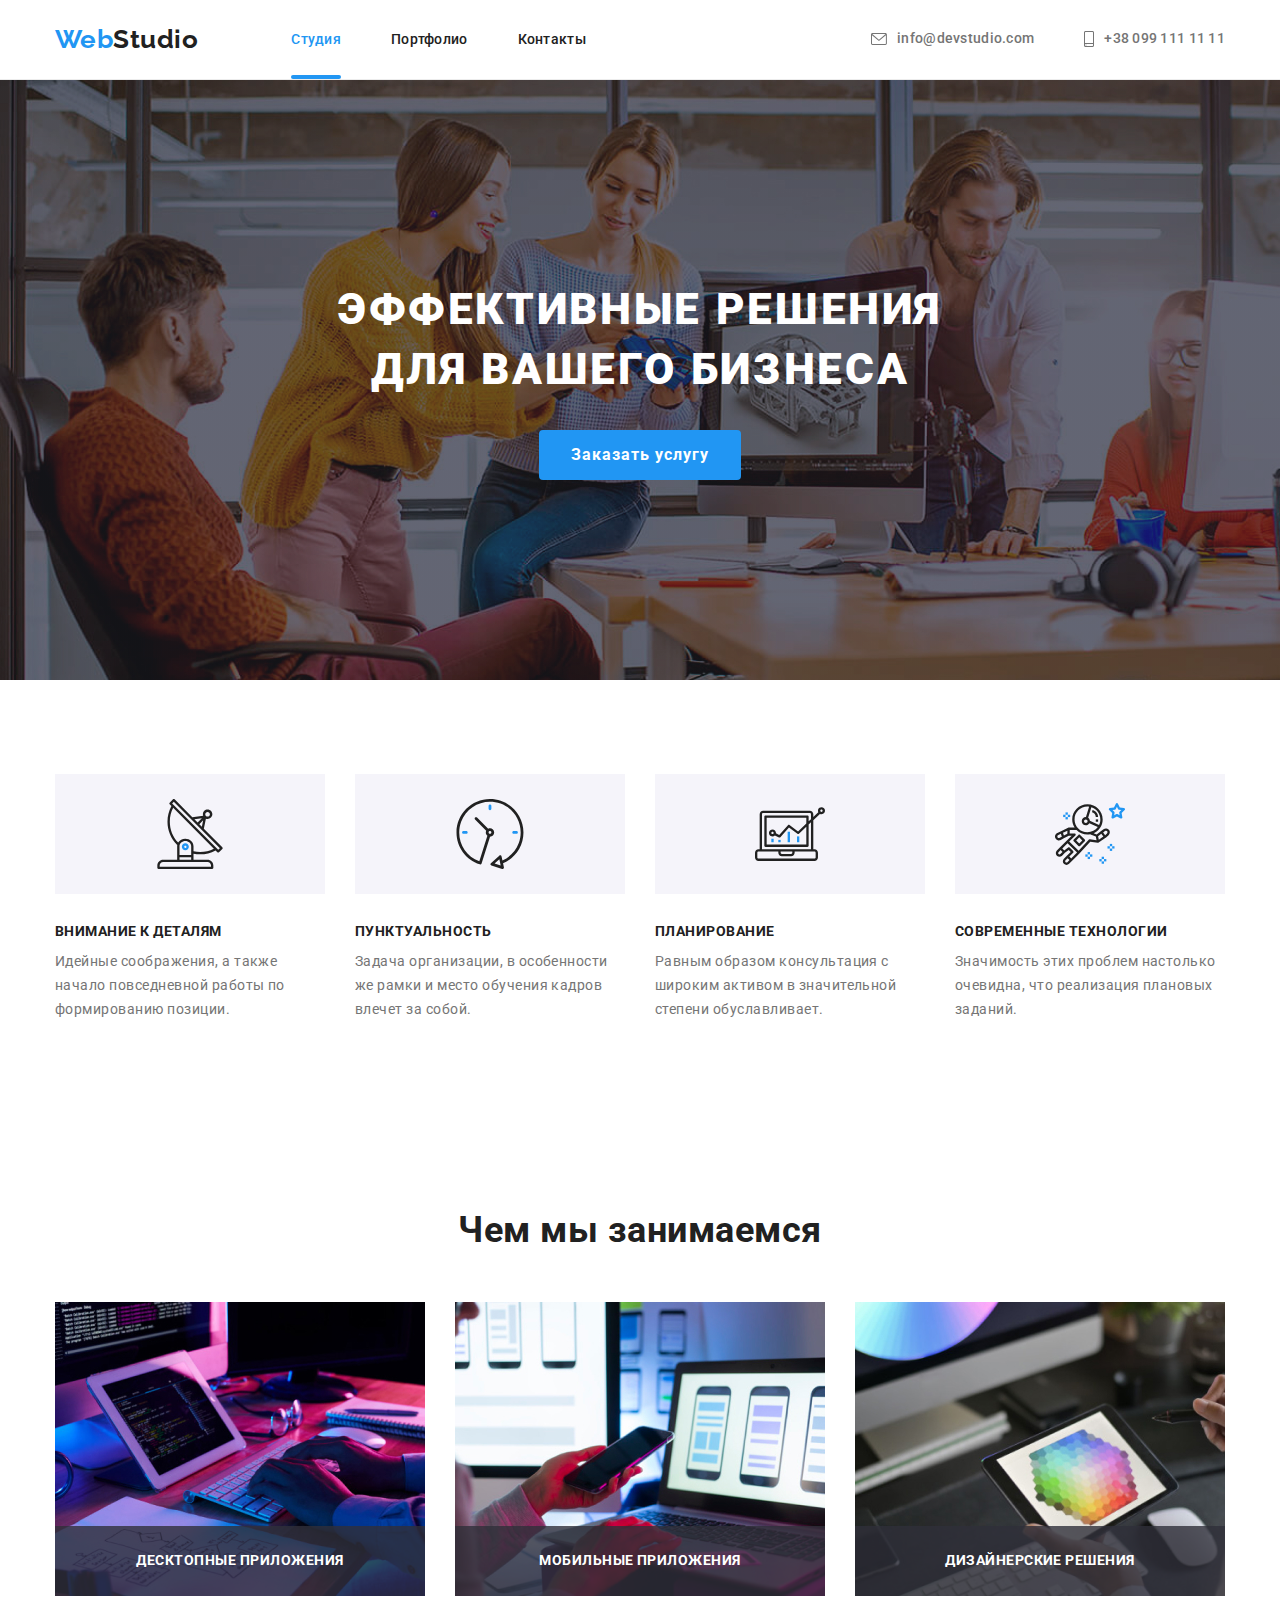
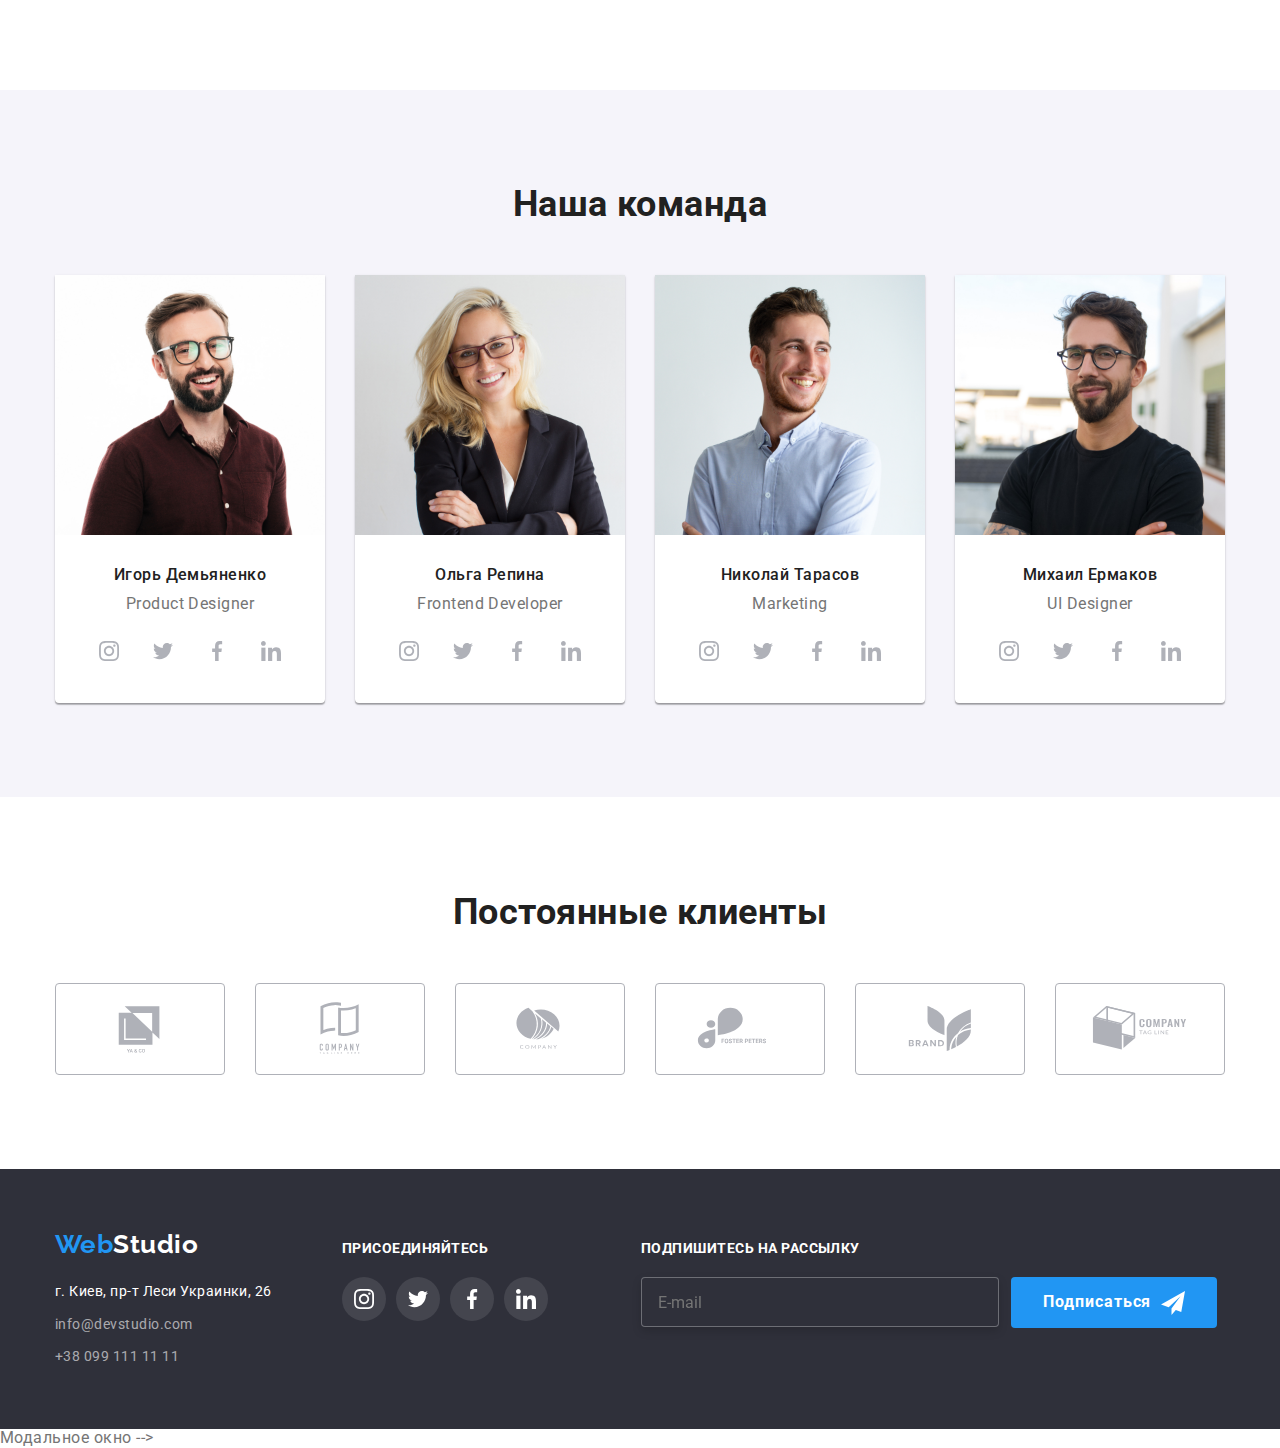
<file: index.html>
<!DOCTYPE html>
<html lang="ru">

<head>
    <meta charset="UTF-8">
    <meta http-equiv="X-UA-Compatible" content="IE=edge">
    <meta name="viewport" content="width=device-width, initial-scale=1.0">
    <title>Главная</title>
    <link rel="preconnect" href="https://fonts.googleapis.com">
    <link rel="preconnect" href="https://fonts.gstatic.com" crossorigin>
    <link
        href="https://fonts.googleapis.com/css2?family=Raleway:wght@700&family=Roboto:wght@400;500;700;900&display=swap"
        rel="stylesheet">
    <link rel="stylesheet"
        href="https://cdnjs.cloudflare.com/ajax/libs/modern-normalize/1.1.0/modern-normalize.min.css">
    <link rel="stylesheet" href="./css/main.min.css">
</head>

<body>

    <!-- Шапка -->
    <header class="page-header">
        <div class="container">
            <nav class="site-nav">
                <a href="./index.html" class="logo link">Web<span class="logo-header">Studio</span></a>



                <ul class="site-nav list">
                    <li class="site-nav-item">
                        <a href="./index.html" class="site-nav-link current link">Студия</a>
                    </li>
                    <li class="site-nav-item">
                        <a href="./portfolio.html" class="site-nav-link link">Портфолио</a>
                    </li>
                    <li class="site-nav-item">
                        <a href="" class="site-nav-link link">Контакты</a>
                    </li>
                </ul>
            </nav>

            <ul class="contacts list">
                <li class="contacts-mail">
                    <a href="mailto:info@devstudio.com" class="contacts-link link">
                        <svg class="icon-mail">
                            <use href="./images/sprite.svg#icon-mail"></use>
                        </svg>info@devstudio.com</a>
                </li>
                <li>
                    <a href="tel:+380961111111" class="contacts-link link">
                        <svg class="icon-smartphone">
                            <use href="./images/sprite.svg#icon-smartphone"></use>
                        </svg>+38 099 111 11 11</a>
                </li>
            </ul>
        </div>

    </header>

    <!-- Основа -->
    <main>


        <!-- Герой -->
        <section class="hero">
            <h1 class="hero-title">Эффективные решения <br> для вашего бизнеса</h1>
            <button type="button" class="button" data-modal-open>Заказать услугу</button>
        </section>

        <!-- Преимущества -->
        <section class="features section">
            <h2 class="visually-hidden">Преимущества</h2>
            <div class="container">
                <ul class="features-list list">
                    <li class="features-item">
                        <div class="features-thumbs">
                            <svg class="features-icons">
                                <use href="./images/sprite.svg#icon-antenna"></use>
                            </svg>
                        </div>
                        <h3 class="features-title">Внимание к деталям</h3>
                        <p class="features-text">Идейные соображения, а также начало повседневной работы по формированию
                            позиции.
                        </p>
                    </li>
                    <li class="features-item">
                        <div class="features-thumbs">
                            <svg class="features-icons">
                                <use href="./images/sprite.svg#icon-clock"></use>
                            </svg>
                        </div>
                        <h3 class="features-title">Пунктуальность</h3>
                        <p class="features-text">Задача организации, в особенности же рамки и место обучения кадров
                            влечет за собой.
                        </p>
                    </li>
                    <li class="features-item">
                        <div class="features-thumbs">
                            <svg class="features-icons">
                                <use href="./images/sprite.svg#icon-diagram"></use>
                            </svg>
                        </div>
                        <h3 class="features-title">Планирование</h3>
                        <p class="features-text">Равным образом консультация с широким активом в значительной степени
                            обуславливает.
                        </p>
                    </li>
                    <li class="features-item">
                        <div class="features-thumbs">
                            <svg class="features-icons">
                                <use href="./images/sprite.svg#icon-astronaut"></use>
                            </svg>
                        </div>
                        <h3 class="features-title">Современные технологии</h3>
                        <p class="features-text">Значимость этих проблем настолько очевидна, что реализация плановых
                            заданий.
                        </p>
                    </li>
                </ul>
            </div>
        </section>

        <!-- Чем мы занимаемся -->
        <section class="working section">
            <div class="container">
                <h2 class="working-title">Чем мы занимаемся</h2>
                <ul class="working-list list">
                    <li class="working-item">
                        <img src="./images/img.jpg" alt="Создание веб-сайта" width="370">
                        <p class="working-text">Десктопные приложения</p>
                    </li>
                    <li class="working-item">
                        <img src="./images/img(1).jpg" alt="Веб-дизайн" width="370">
                        <p class="working-text">Мобильные приложения</p>
                    </li>
                    <li class="working-item">
                        <img src="./images/img(2).jpg" alt="Подбор цвета" width="370">
                        <p class="working-text">Дизайнерские решения</p>
                    </li>
                </ul>
            </div>
        </section>

        <!-- Наша команда -->
        <section class="team section">
            <div class="container">
                <h2 class="team-title">Наша команда</h2>

                <ul class="team-list list">
                    <li class="team-item">
                        <img class="team-img" src="./images/img(3).jpg" alt="Фото Игоря Демьяненко" width="270">
                        <div class="team-content">
                            <h3 class="name">Игорь Демьяненко</h3>
                            <p lang="en" class="position">Product Designer</p>
                            <ul class="social-list">
                                <li class="social-list-item list">
                                    <a href="" class="social-list-link link">
                                        <svg class="social-list-icon">
                                            <use href="./images/sprite.svg#icon-instagram">
                                            </use>
                                        </svg>
                                    </a>
                                </li>
                                <li class="social-list-item list">
                                    <a href="" class="social-list-link link">
                                        <svg class="social-list-icon">
                                            <use href="./images/sprite.svg#icon-twitter">
                                            </use>
                                        </svg>
                                    </a>
                                </li>
                                <li class="social-list-item list">
                                    <a href="" class="social-list-link link">
                                        <svg class="social-list-icon">
                                            <use href="./images/sprite.svg#icon-facebook">
                                            </use>
                                        </svg>
                                    </a>
                                </li>
                                <li class="social-list-item list">
                                    <a href="" class="social-list-link link">
                                        <svg class="social-list-icon">
                                            <use href="./images/sprite.svg#icon-linkedin">
                                            </use>
                                        </svg>
                                    </a>
                                </li>
                            </ul>
                        </div>
                    </li>
                    <li class="team-item">
                        <img class="team-img" src="./images/img(4).jpg" alt="Фото Ольги Репиной" width="270">
                        <div class="team-content">
                            <h3 class="name">Ольга Репина</h3>
                            <p lang="en" class="position">Frontend Developer</p>
                            <ul class="social-list">
                                <li class="social-list-item list">
                                    <a href="" class="social-list-link link">
                                        <svg class="social-list-icon">
                                            <use href="./images/sprite.svg#icon-instagram">
                                            </use>
                                        </svg>
                                    </a>
                                </li>
                                <li class="social-list-item list">
                                    <a href="" class="social-list-link link">
                                        <svg class="social-list-icon">
                                            <use href="./images/sprite.svg#icon-twitter">
                                            </use>
                                        </svg>
                                    </a>
                                </li>
                                <li class="social-list-item list">
                                    <a href="" class="social-list-link link">
                                        <svg class="social-list-icon">
                                            <use href="./images/sprite.svg#icon-facebook">
                                            </use>
                                        </svg>
                                    </a>
                                </li>
                                <li class="social-list-item list">
                                    <a href="" class="social-list-link link">
                                        <svg class="social-list-icon">
                                            <use href="./images/sprite.svg#icon-linkedin">
                                            </use>
                                        </svg>
                                    </a>
                                </li>
                            </ul>
                        </div>
                    </li>
                    <li class="team-item">
                        <img class="team-img" src="./images/img(5).jpg" alt="Фото Николая Тарасова" width="270">
                        <div class="team-content">
                            <h3 class="name">Николай Тарасов</h3>
                            <p lang="en" class="position">Marketing</p>
                            <ul class="social-list">
                                <li class="social-list-item list">
                                    <a href="" class="social-list-link link">
                                        <svg class="social-list-icon">
                                            <use href="./images/sprite.svg#icon-instagram">
                                            </use>
                                        </svg>
                                    </a>
                                </li>
                                <li class="social-list-item list">
                                    <a href="" class="social-list-link link">
                                        <svg class="social-list-icon">
                                            <use href="./images/sprite.svg#icon-twitter">
                                            </use>
                                        </svg>
                                    </a>
                                </li>
                                <li class="social-list-item list">
                                    <a href="" class="social-list-link link">
                                        <svg class="social-list-icon">
                                            <use href="./images/sprite.svg#icon-facebook">
                                            </use>
                                        </svg>
                                    </a>
                                </li>
                                <li class="social-list-item list">
                                    <a href="" class="social-list-link link">
                                        <svg class="social-list-icon">
                                            <use href="./images/sprite.svg#icon-linkedin">
                                            </use>
                                        </svg>
                                    </a>
                                </li>
                            </ul>
                        </div>
                    </li>
                    <li class="team-item">
                        <img class="team-img" src="./images/img(6).jpg" alt="Фото Михаила Ермакова" width="270">
                        <div class="team-content">
                            <h3 class="name">Михаил Ермаков</h3>
                            <p lang="en" class="position">UI Designer</p>
                            <ul class="social-list">
                                <li class="social-list-item list">
                                    <a href="" class="social-list-link link">
                                        <svg class="social-list-icon">
                                            <use href="./images/sprite.svg#icon-instagram">
                                            </use>
                                        </svg>
                                    </a>
                                </li>
                                <li class="social-list-item list">
                                    <a href="" class="social-list-link link">
                                        <svg class="social-list-icon">
                                            <use href="./images/sprite.svg#icon-twitter">
                                            </use>
                                        </svg>
                                    </a>
                                </li>
                                <li class="social-list-item list">
                                    <a href="" class="social-list-link link">
                                        <svg class="social-list-icon">
                                            <use href="./images/sprite.svg#icon-facebook">
                                            </use>
                                        </svg>
                                    </a>
                                </li>
                                <li class="social-list-item list">
                                    <a href="" class="social-list-link link">
                                        <svg class="social-list-icon">
                                            <use href="./images/sprite.svg#icon-linkedin">
                                            </use>
                                        </svg>
                                    </a>
                                </li>
                            </ul>
                        </div>
                    </li>
                </ul>
            </div>
        </section>

        <!-- Постоянные клиенты -->
        <section class="clients section">

            <div class="container">
                <h2 class="clients-title">Постоянные клиенты</h2>
                <ul class="clients-list">
                    <li class="clients-item list">
                        <a href="" class="clients-link link">
                            <svg class="clients-icon">
                                <use href="./images/sprite.svg#icon-client1"></use>
                            </svg>
                        </a>
                    </li>
                    <li class="clients-item list">
                        <a href="" class="clients-link link">
                            <svg class="clients-icon">
                                <use href="./images/sprite.svg#icon-client2"></use>
                            </svg>
                        </a>
                    </li>
                    <li class="clients-item list">
                        <a href="" class="clients-link link">
                            <svg class="clients-icon">
                                <use href="./images/sprite.svg#icon-client3"></use>
                            </svg>
                        </a>
                    </li>
                    <li class="clients-item list">
                        <a href="" class="clients-link link">
                            <svg class="clients-icon">
                                <use href="./images/sprite.svg#icon-client4"></use>
                            </svg>
                        </a>
                    </li>
                    <li class="clients-item list">
                        <a href="" class="clients-link link">
                            <svg class="clients-icon">
                                <use href="./images/sprite.svg#icon-client5"></use>
                            </svg>
                        </a>
                    </li>
                    <li class="clients-item list">
                        <a href="" class="clients-link link">
                            <svg class="clients-icon">
                                <use href="./images/sprite.svg#icon-client6"></use>
                            </svg>
                        </a>
                    </li>
                </ul>
            </div>
        </section>
    </main>

    <!-- Подвал -->
    <footer class="footer">
        <div class="container">
            <div class="footer-adress">
                <a href="./index.html" class="logo link">Web<span class="logo-footer">Studio</span></a>
                <address class="adress">
                    <a href="https://goo.gl/maps/rBgWzPcThYHn8nhPA" target="_blank" rel="noopener noreferrer"
                        class="adress-map link">г. Киев, пр-т Леси Украинки, 26</a> <br>
                    <a href="mailto:info@devstudio.com" class="adress-mail link">info@devstudio.com</a> <br>
                    <a href="tel:+380961111111" class="adress-tel link">+38 099 111 11 11</a>
                </address>
            </div>
            <div class="join">
                <b class="join-title">Присоединяйтесь</b>
                <ul class="join-list">
                    <li class="join-list-item list">
                        <a href="" class="join-list-link link">
                            <svg class="join-list-icon">
                                <use href="./images/sprite.svg#icon-instagram">
                                </use>
                            </svg>
                        </a>
                    </li>
                    <li class="join-list-item list">
                        <a href="" class="join-list-link link">
                            <svg class="join-list-icon">
                                <use href="./images/sprite.svg#icon-twitter">
                                </use>
                            </svg>
                        </a>
                    </li>
                    <li class="join-list-item list">
                        <a href="" class="join-list-link link">
                            <svg class="join-list-icon">
                                <use href="./images/sprite.svg#icon-facebook">
                                </use>
                            </svg>
                        </a>
                    </li>
                    <li class="join-list-item list">
                        <a href="" class="join-list-link link">
                            <svg class="join-list-icon">
                                <use href="./images/sprite.svg#icon-linkedin">
                                </use>
                            </svg>
                        </a>
                    </li>
                </ul>

            </div>
            <div class="subscribe">
                <b class="subscribe-title">Подпишитесь на рассылку</b>

                <form class="subscribe-form">
                    <input type="email" name="email" class="subscribe-input" placeholder="E-mail">
                    <button type="submit" class="subscribe-btn button">Подписаться
                        <svg class="subscribe-btn-icon">
                            <use href="/images/sprite.svg#icon-send"></use>
                        </svg>
                    </button>
                </form>
            </div>

        </div>
    </footer>

    Модальное окно
    <div class="backdrop is-hidden" data-modal>
        <div class="modal">
            <button type="button" class="modal-btn-close" data-modal-close>
                <svg class="modal-btn-close-icon">
                    <use href="./images/sprite.svg#icon-close"></use>
                </svg>
            </button>
            <form class="form">
                <b class="form-title">Оставьте свои данные, мы вам перезвоним</b>

                <label class="form-label">
                    Имя
                    <span class="form-input-thumb">
                        <input type="text" name="user-name" class="form-input">
                        <svg class="form-input-icon">
                            <use href="/images/sprite.svg#icon-person-form"></use>
                        </svg>
                    </span>
                </label>


                <label class="form-label">
                    Телефон
                    <span class="form-input-thumb">
                        <input type="tel" name="phone" class="form-input">
                        <svg class="form-input-icon">
                            <use href="/images/sprite.svg#icon-phone-form"></use>
                        </svg>
                    </span>
                </label>


                <label class="form-label">
                    Почта
                    <span class="form-input-thumb">
                        <input type="email" name="email" class="form-input">
                        <svg class="form-input-icon">
                            <use href="/images/sprite.svg#icon-email-form"></use>
                        </svg>
                    </span>
                </label>


                <label class="form-label">
                    Комментарий
                    <textarea name="massage" placeholder="Введите текст" class="form-massage"></textarea>
                </label>


                <input type="checkbox" name="policy-agree" class="form-checkbox-policy" id="checkbox">
                <label for="checkbox" class="form-label-checkbox">Соглашаюсь с рассылкой и принимаю <a href=""
                        class="form-policy-link">Условия договора</a></label>


                <button type="submit" class="submit-btn button">Отправить</button>
            </form>
        </div>
    </div> -->

    <script src="./js/modal.js"></script>
</body>

</html>
</file>
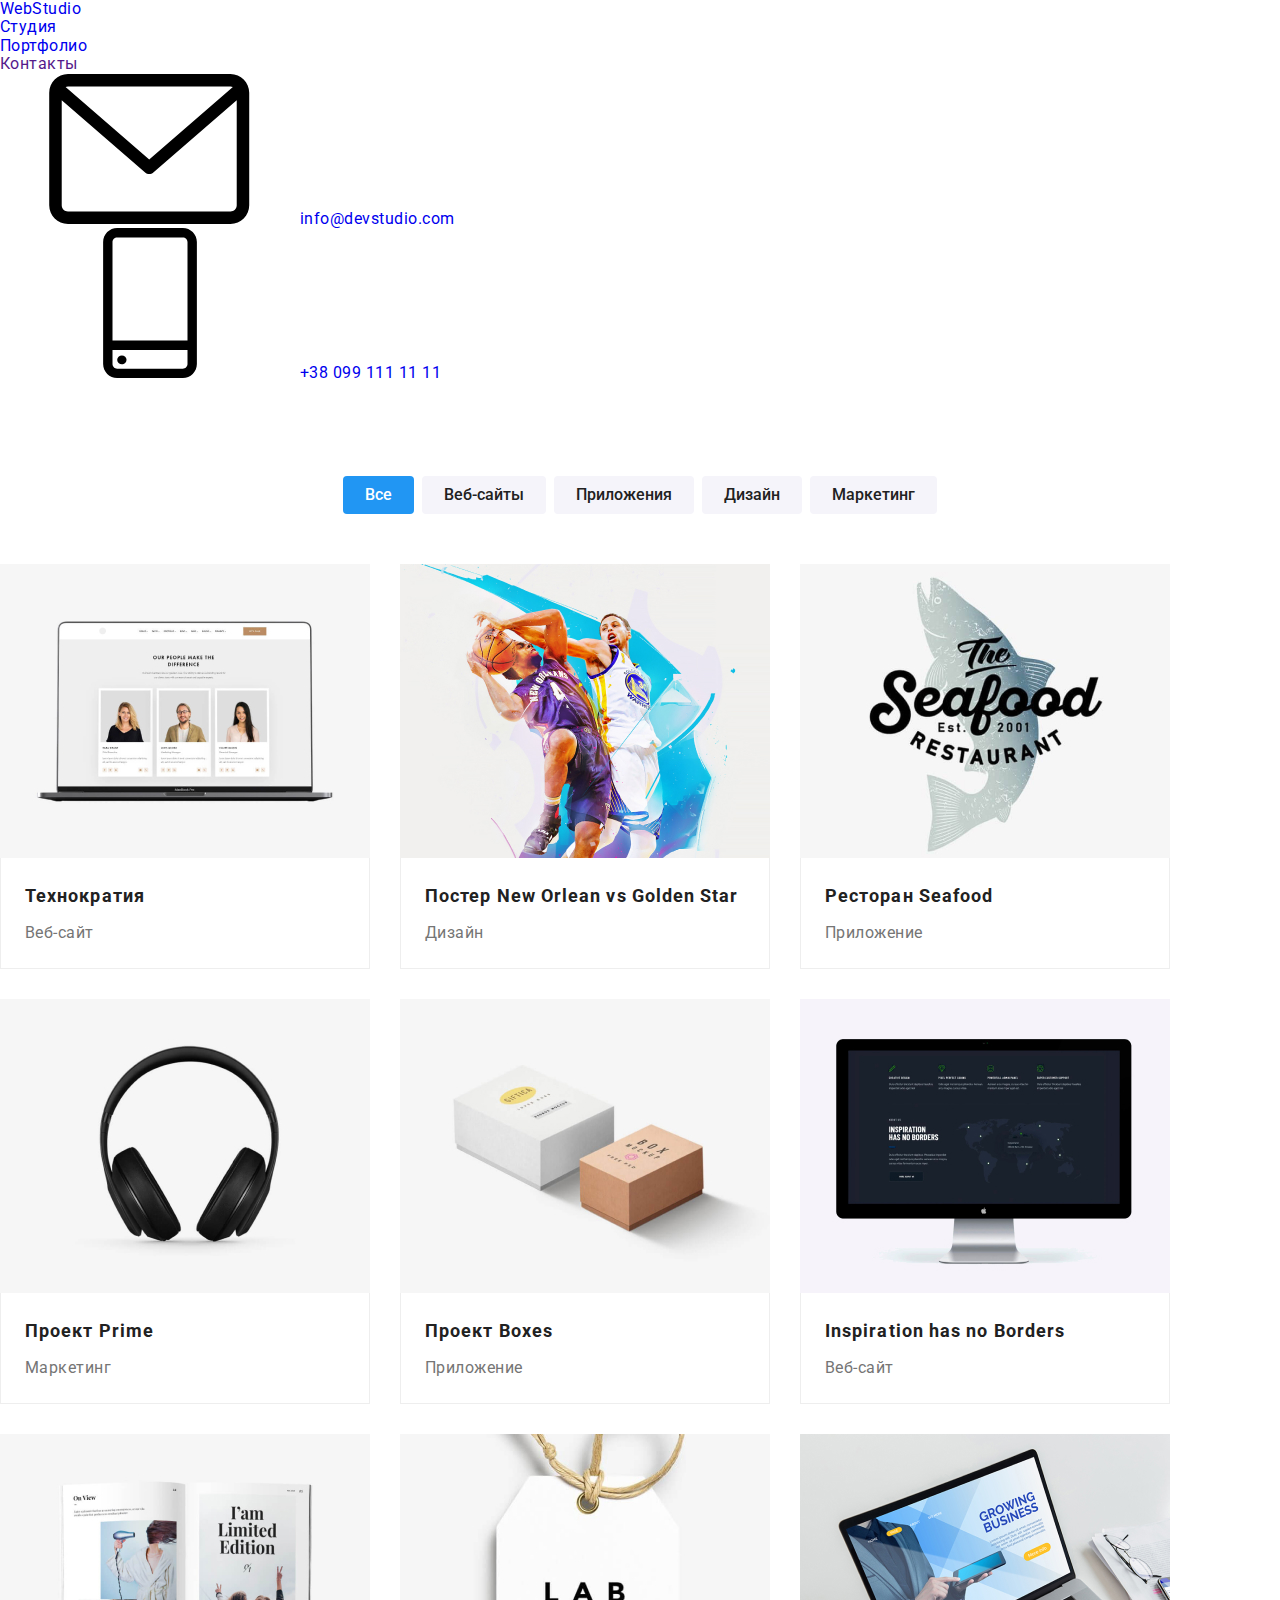
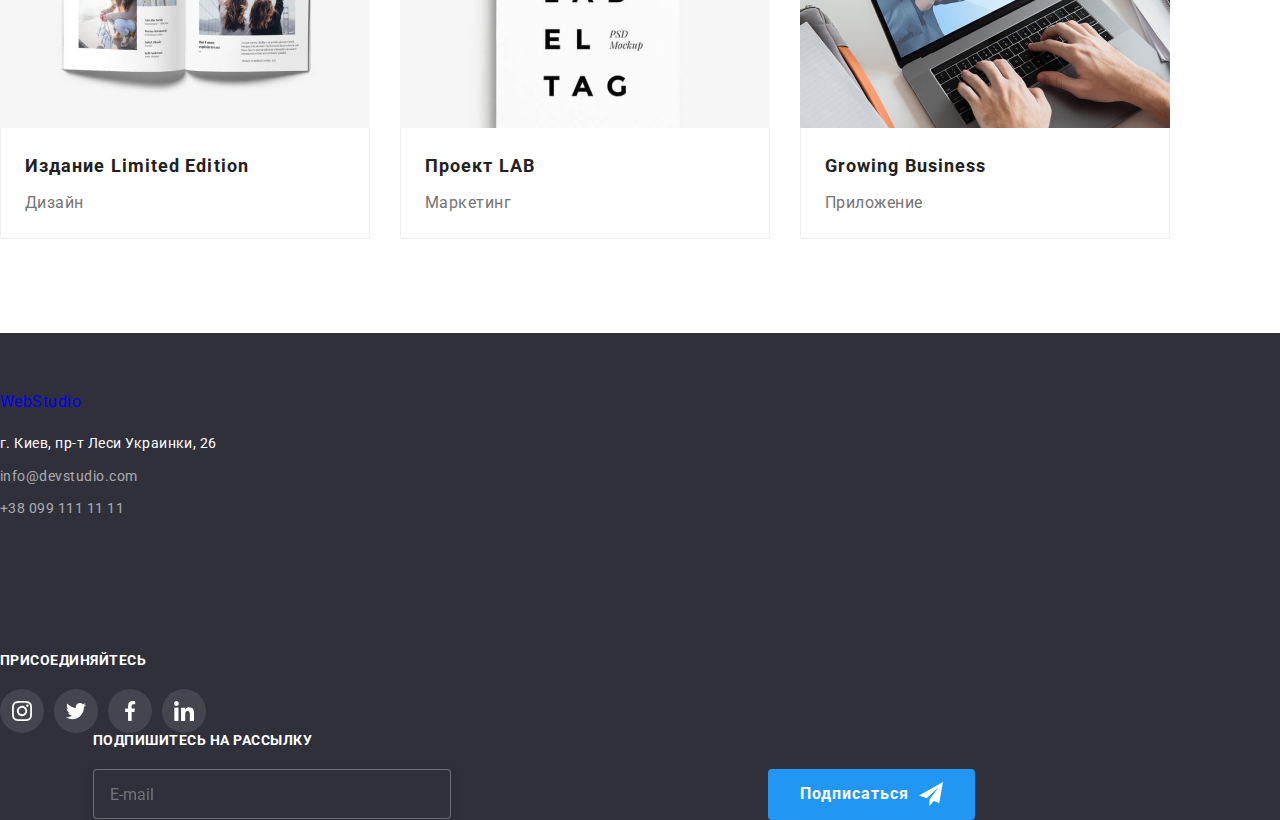
<file: portfolio.html>
<!DOCTYPE html>
<html lang="ru">

<head>
    <meta charset="UTF-8">
    <meta http-equiv="X-UA-Compatible" content="IE=edge">
    <meta name="viewport" content="width=device-width, initial-scale=1.0">
    <title>Портфолио</title>
    <link rel="preconnect" href="https://fonts.googleapis.com">
    <link rel="preconnect" href="https://fonts.gstatic.com" crossorigin>
    <link href="https://fonts.googleapis.com/css2?family=Raleway:wght@700&family=Roboto:wght@400;500;700;900&display=swap"
        rel="stylesheet">
    <link rel="stylesheet" href="https://cdnjs.cloudflare.com/ajax/libs/modern-normalize/1.1.0/modern-normalize.min.css">
    <link rel="stylesheet" href="./css/portfolio.min.css">

</head>

<body>
                        <!-- Шапка -->
    <header class="page-header">
        <div class="container">
            <nav class="site-nav">
                <a href="./index.html" class="logo link">Web<span class="logo-header">Studio</span></a>
    
    
                <ul class="site-nav list">
                    <li class="site-nav-item">
                        <a href="./index.html" class="site-nav-link link">Студия</a>
                    </li>
                    <li class="site-nav-item">
                        <a href="./portfolio.html" class="site-nav-link current link">Портфолио</a>
                    </li>
                    <li class="site-nav-item">
                        <a href="" class="site-nav-link link">Контакты</a>
                    </li>
                </ul>
            </nav>
    
            <ul class="contacts list">
                <li class="contacts-mail">
                    <a href="mailto:info@devstudio.com" class="contacts-link link">
                        <svg class="icon-mail">
                            <use href="./images/sprite.svg#icon-mail"></use>
                        </svg>info@devstudio.com</a>
                </li>
                <li>
                    <a href="tel:+380961111111" class="contacts-link link">
                        <svg class="icon-smartphone">
                            <use href="./images/sprite.svg#icon-smartphone"></use>
                        </svg>+38 099 111 11 11</a>
                </li>
            </ul>
        </div>
    
    </header>

                        <!-- Основа -->
    <main>

                        <!-- Фильтр -->      
        
        <section class="project">
            <div class="container">
                <div class="project-filter">
                    <ul class="project-list list">
                        <li class="project-item"><button type="button" class="button-filter current">Все</button></li>
                        <li class="project-item"><button type="button" class="button-filter">Веб-сайты</button></li>
                        <li class="project-item"><button type="button" class="button-filter">Приложения</button></li>
                        <li class="project-item"><button type="button" class="button-filter">Дизайн</button></li>
                        <li class="project-item"><button type="button" class="button-filter">Маркетинг</button></li>
                    </ul>
                    </div>

       
                <!-- <h1>Наши проекты</h1> -->

                <div class="our-project">
                    <ul class="projects-examples list">
                        <li class="project-examples-item">
                            <a href="" class="project-link link">
                                <div class="project-thumb">
                                    <img class="" src="./images/projects/project1.jpg" alt="Страничка с веб-сайта Технократия" width="370" height="270">
                                    <p class="overlay">Ресурс предлагает комплексные предложения с разным уровнем функционала и сервисов. Все это позволит посетителю получить
                                    исчерпывающие сведения о компании или частном лице.</p>
                                </div>
                                <div class="project-content">
                                    <h2 class="project-title">Технократия</h2>
                                    <p class="project-heading">Веб-сайт</p>
                                </div>
                            </a>
                        </li>
                        <li class="project-examples-item"> 
                            <a href="" class="project-link link">
                                <div class="project-thumb">
                                    <img src="./images/projects/project2.jpg" alt="Постер с баскетболистами" width="370" height="270">
                                    <p class="overlay">Ресурс предлагает комплексные предложения с разным уровнем функционала и сервисов. Все это позволит посетителю получить
                                    исчерпывающие сведения о компании или частном лице.</p>
                                </div>    
                                <div class="project-content">
                                    <h2 class="project-title">Постер <span lang="en">New Orlean vs Golden Star</span></h2>
                                    <p class="project-heading">Дизайн</p>
                                </div>
                            </a>
                        </li>
                        <li class="project-examples-item"> 
                            <a href="" class="project-link link">
                                <div class="project-thumb">
                                    <img src="./images/projects/project3.jpg" alt="Логотип ресторана" width="370" height="270">
                                    <p class="overlay">Ресурс предлагает комплексные предложения с разным уровнем функционала и сервисов. Все это позволит посетителю получить
                                    исчерпывающие сведения о компании или частном лице.</p>
                                </div>
                                    <div class="project-content">
                                    <h2 class="project-title">Ресторан <span lang="en">Seafood</span></h2>
                                    <p class="project-heading">Приложение</p>
                                </div>
                            </a>
                        </li>
                        <li class="project-examples-item"> 
                            <a href="" class="project-link link">
                                <div class="project-thumb">
                                    <img src="./images/projects/project4.jpg" alt="Наушники" width="370" height="270">
                                    <p class="overlay">Ресурс предлагает комплексные предложения с разным уровнем функционала и сервисов. Все это позволит посетителю получить
                                    исчерпывающие сведения о компании или частном лице.</p>
                                </div>
                                    <div class="project-content">
                                    <h2 class="project-title">Проект <span lang="en">Prime</span></h2>
                                    <p class="project-heading">Маркетинг</p>
                                </div>
                            </a>
                        </li>
                        <li class="project-examples-item"> 
                            <a href="" class="project-link link">
                                <div class="project-thumb">
                                    <img src="./images/projects/project5.jpg" alt="Две коробки" width="370" height="270">
                                    <p class="overlay">Ресурс предлагает комплексные предложения с разным уровнем функционала и сервисов. Все это позволит посетителю получить
                                    исчерпывающие сведения о компании или частном лице.</p>
                                </div>
                                    <div class="project-content">
                                    <h2 class="project-title">Проект <span lang="en">Boxes</span></h2>
                                    <p class="project-heading">Приложение</p>
                                </div>
                            </a>
                        </li>
                        <li class="project-examples-item"> 
                            <a href="" class="project-link link">
                                <div class="project-thumb">
                                    <img src="./images/projects/project6.jpg" alt="Страничка с веб-сайта на английском языке" width="370" height="270">
                                    <p class="overlay">Ресурс предлагает комплексные предложения с разным уровнем функционала и сервисов. Все это позволит посетителю получить
                                    исчерпывающие сведения о компании или частном лице.</p>
                                </div>
                                <div class="project-content">
                                    <h2 lang="en" class="project-title">Inspiration has no Borders</h2>
                                    <p class="project-heading">Веб-сайт</p>
                                </div>
                            </a>
                        </li>
                        <li class="project-examples-item"> 
                            <a href="" class="project-link link">
                                <div class="project-thumb">
                                    <img src="./images/projects/project7.jpg" alt="Разворот книги" width="370" height="270">
                                    <p class="overlay">Ресурс предлагает комплексные предложения с разным уровнем функционала и сервисов. Все это позволит посетителю получить
                                    исчерпывающие сведения о компании или частном лице.</p>
                                </div>
                                    <div class="project-content">
                                    <h2 class="project-title">Издание <span lang="en">Limited Edition</span></h2>
                                    <p class="project-heading">Дизайн</p>
                                </div>
                            </a>
                        </li>
                        <li class="project-examples-item"> 
                            <a href="" class="project-link link">
                                <div class="project-thumb">
                                    <img src="./images/projects/project8.jpg" alt="Бирка с надписью" width="370" height="270">
                                    <p class="overlay">Ресурс предлагает комплексные предложения с разным уровнем функционала и сервисов. Все это позволит посетителю получить
                                    исчерпывающие сведения о компании или частном лице.</p>
                                </div>
                                    <div class="project-content">
                                    <h2 class="project-title">Проект <span lang="en">LAB</span></h2>
                                    <p class="project-heading">Маркетинг</p>
                                </div>
                            </a>
                        </li>
                        <li class="project-examples-item"> 
                            <a href="" class="project-link link">
                                <div class="project-thumb">
                                    <img src="./images/projects/project9.jpg" alt="Главная страница веб-сайта" width="370" height="270">
                                    <p class="overlay">Ресурс предлагает комплексные предложения с разным уровнем функционала и сервисов. Все это позволит посетителю получить
                                    исчерпывающие сведения о компании или частном лице.</p>
                                </div>
                                <div class="project-content">
                                    <h2 lang="en" class="project-title">Growing Business</h2>
                                    <p class="project-heading">Приложение</p>
                                </div>
                            </a>
                        </li>
                    </ul>
                </div>  
            </div>
        </section>


    </main>

                        <!-- Подвал -->
<footer class="footer">
    <div class="container">
        <div class="footer-adress">
            <a href="./index.html" class="logo link">Web<span class="logo-footer">Studio</span></a>
            <address class="adress">
                <a href="https://goo.gl/maps/rBgWzPcThYHn8nhPA" target="_blank" rel="noopener noreferrer"
                    class="adress-map link">г. Киев, пр-т Леси Украинки, 26</a> <br>
                <a href="mailto:info@devstudio.com" class="adress-mail link">info@devstudio.com</a> <br>
                <a href="tel:+380961111111" class="adress-tel link">+38 099 111 11 11</a>
            </address>
        </div>
        <div class="join">
            <b class="join-title">Присоединяйтесь</b>
            <ul class="join-list">
                <li class="join-list-item list">
                    <a href="" class="join-list-link link">
                        <svg class="join-list-icon">
                            <use href="./images/sprite.svg#icon-instagram">
                            </use>
                        </svg>
                    </a>
                </li>
                <li class="join-list-item list">
                    <a href="" class="join-list-link link">
                        <svg class="join-list-icon">
                            <use href="./images/sprite.svg#icon-twitter">
                            </use>
                        </svg>
                    </a>
                </li>
                <li class="join-list-item list">
                    <a href="" class="join-list-link link">
                        <svg class="join-list-icon">
                            <use href="./images/sprite.svg#icon-facebook">
                            </use>
                        </svg>
                    </a>
                </li>
                <li class="join-list-item list">
                    <a href="" class="join-list-link link">
                        <svg class="join-list-icon">
                            <use href="./images/sprite.svg#icon-linkedin">
                            </use>
                        </svg>
                    </a>
                </li>
            </ul>

        </div>
        <div class="subscribe">
            <b class="subscribe-title">Подпишитесь на рассылку</b>

            <form class="subscribe-form">
                <input type="email" name="email" class="subscribe-input" placeholder="E-mail">
                <button type="submit" class="subscribe-btn button">Подписаться
                    <svg class="subscribe-btn-icon">
                        <use href="/images/sprite.svg#icon-send"></use>
                    </svg>
                </button>
            </form>
        </div>

    </div>
</footer>
</body>

</html>
</file>
<file: css/main.min.css>
:root{--primary-text-color: #757575;--secondary-text-color: #212121;--accent-color: #2196F3;--white-text-color: #fff;--primare-bg-color: #fff;--bg-color: #2F303A}.visually-hidden{position:absolute;width:1px;height:1px;margin:-1px;border:0;padding:0;white-space:nowrap;clip-path:inset(100%);clip:rect(0 0 0 0);overflow:hidden}body{background-color:var(--primare-bg-color);color:var(--primary-text-color);font-family:'Roboto', sans-serif;font-style:normal;letter-spacing:0.03em}h1,h2,h3,h4,h5,h6,p{margin:0}ul,ol{margin:0;padding:0}img{display:block;max-width:100%;height:auto}.list{list-style:none}.link{text-decoration:none}address{font-style:normal}.section{padding-top:94px;padding-bottom:94px}.container{width:1200px;padding-left:15px;padding-right:15px;margin:0 auto}.logo{align-items:center;color:var(--accent-color);font-family:'Raleway';font-weight:700;font-size:26px;line-height:1.17}.logo-header{color:var(--secondary-text-color);margin-right:93px}.logo-footer{color:var(--white-text-color)}.site-nav{display:flex;align-items:center}.site-nav-link{position:relative;padding-bottom:32px;color:var(--secondary-text-color);font-weight:500;font-size:14px;line-height:1.14;letter-spacing:0.02em;transition:color 250ms cubic-bezier(0.4, 0, 0.2, 1)}.site-nav-link:hover,.site-nav-link:focus{color:var(--accent-color)}.site-nav-link.current{color:var(--accent-color)}.site-nav-link.current::after{position:absolute;bottom:0;left:0;content:"";width:100%;height:4px;background-color:var(--accent-color);border-radius:2px}.site-nav-item:not(:last-child){margin-right:50px}.contacts{display:flex;margin-left:auto}.contacts-mail{margin-right:50px}.icon-mail{margin-right:10px;width:16px;height:12px;fill:var(--primary-text-color);transition:fill 250ms cubic-bezier(0.4, 0, 0.2, 1)}.icon-smartphone{margin-right:10px;width:10px;height:16px;fill:var(--primary-text-color);transition:fill 250ms cubic-bezier(0.4, 0, 0.2, 1)}.contacts-link{display:flex;align-items:center;color:var(--primary-text-color);font-weight:500;font-size:14px;line-height:1.14;letter-spacing:0.02em;transition:color 250ms cubic-bezier(0.4, 0, 0.2, 1)}.contacts-link:hover,.contacts-link:focus{color:var(--accent-color)}.contacts-link:hover .icon-mail,.contacts-link:focus .icon-mail,.contacts-link:hover .icon-smartphone,.contacts-link:focus .icon-smartphone{fill:var(--accent-color)}.button{min-width:200px;display:block;margin:0 auto;padding:10px 32px;border-radius:4px;border:none;color:var(--white-text-color);background-color:var(--accent-color);font-weight:700;font-size:16px;line-height:1.9;text-align:center;letter-spacing:0.06em;cursor:pointer}.social-list{display:flex;justify-content:space-between}.social-list-link{display:flex;justify-content:center;align-items:center;width:44px;height:44px;background-color:var(--primare-bg-color);border-radius:50%;transition:background-color 250ms cubic-bezier(0.4, 0, 0.2, 1)}.social-list-link:hover,.social-list-link:focus{background-color:var(--accent-color)}.social-list-icon{width:20px;height:20px;fill:#afb1b8;transition:fill 250ms cubic-bezier(0.4, 0, 0.2, 1)}.social-list-link:hover .social-list-icon,.social-list-link:focus .social-list-icon{fill:var(--primare-bg-color)}.project-filter{display:flex;justify-content:center;padding-top:94px;padding-bottom:50px}.button-filter{padding:6px 22px;color:var(--secondary-text-color);background-color:#F5F4FA;font-weight:500;font-size:16px;line-height:1.62;text-align:center;cursor:pointer;border-radius:4px;border:none;transition:color 250ms cubic-bezier(0.4, 0, 0.2, 1),bacground-color 250ms cubic-bezier(0.4, 0, 0.2, 1),box-shadow 250ms cubic-bezier(0.4, 0, 0.2, 1)}.button-filter.current{color:var(--white-text-color);background-color:var(--accent-color)}.button-filter:hover,.button-filter:focus{color:var(--white-text-color);background-color:var(--accent-color);box-shadow:0px 3px 1px rgba(0,0,0,0.1),0px 1px 2px rgba(0,0,0,0.08),0px 2px 2px rgba(0,0,0,0.12)}.page-header{padding-top:24px;padding-bottom:25px;border-bottom:1px solid #ececec}.page-header .container{display:flex;align-items:center}.hero{background-color:var(--bg-color);padding-top:200px;padding-bottom:200px;max-width:1600px;margin:0 auto;background-image:linear-gradient(rgba(47,48,58,0.4), rgba(47,48,58,0.4)),url(../images/bg-hero.jpg)}.hero-title{margin-bottom:30px;color:var(--white-text-color);font-weight:900;font-size:44px;line-height:1.36;letter-spacing:0.06em;text-transform:uppercase;text-align:center}.features-list{display:flex}.features-thumbs{display:flex;background-color:#F5F4FA;width:270px;height:120px;justify-content:center;align-items:center;margin-bottom:30px}.features-icons{width:70px;height:70px}.features-item{width:270px}.features-item:not(:last-child){margin-right:30px}.features-title{margin-bottom:10px;color:var(--secondary-text-color);font-weight:700;font-size:14px;line-height:1.14;text-transform:uppercase}.features-text{font-weight:400;font-size:14px;line-height:1.7}.working-title{margin-bottom:50px;color:var(--secondary-text-color);font-weight:700;font-size:36px;line-height:1.16;text-align:center}.working-list{display:flex;margin:-15px}.working-item{position:relative;margin:15px}.working-text{position:absolute;left:0;bottom:0;width:100%;height:70px;padding-top:27px;padding-bottom:27px;background-color:rgba(47,48,58,0.8);font-weight:700;font-size:14px;line-height:1.14;text-align:center;text-transform:uppercase;color:var(--white-text-color)}.team{background-color:#F5F4FA}.team-title{margin-bottom:50px;color:var(--secondary-text-color);font-weight:700;font-size:36px;line-height:1.16;text-align:center}.team-list{display:flex;margin:-15px}.team-item{margin:15px;background:#FFFFFF;box-shadow:0px 1px 3px rgba(0,0,0,0.12),0px 1px 1px rgba(0,0,0,0.14),0px 2px 1px rgba(0,0,0,0.2);border-radius:0px 0px 4px 4px}.team-list .name{margin-bottom:10px;color:var(--secondary-text-color);font-weight:500;font-size:16px;line-height:1.19;text-align:center}.team-list .position{margin-bottom:16px;color:var(--primary-text-color);font-weight:400;font-size:16px;line-height:1.19;text-align:center}.team-content{padding:30px 32px}.clients-title{margin-bottom:50px;font-size:36px;line-height:1.17;text-align:center;color:var(--secondary-text-color)}.clients-list{display:flex;justify-content:space-between}.clients-link{display:flex;justify-content:center;align-items:center;width:170px;height:92px;border:1px solid #AFB1B8;border-radius:4px;transition:border 250ms cubic-bezier(0.4, 0, 0.2, 1)}.clients-link:hover,.clients-link:focus{border:1px solid var(--accent-color)}.clients-icon{width:106px;height:60px;fill:#AFB1B8;transition:fill 250ms cubic-bezier(0.4, 0, 0.2, 1)}.clients-link:hover .clients-icon,.clients-link:focus .clients-icon{fill:var(--accent-color)}.footer{background-color:var(--bg-color)}.footer-adress{padding-top:60px;padding-bottom:60px;margin-right:70px}.adress{font-weight:400;font-size:14px;line-height:1.7}.adress-map{color:var(--white-text-color)}.adress-map.link{display:inline-block;margin-top:20px;margin-bottom:9px}.adress-mail{color:rgba(255,255,255,0.6)}.adress-mail.link{display:inline-block;margin-bottom:9px}.adress-tel{color:rgba(255,255,255,0.6)}.join{display:flex;flex-wrap:wrap;width:206px;height:80px;padding-top:72px}.join-list{display:flex;justify-content:space-between}.join-list-item:not(:last-child){margin-right:10px}.join-list-link{display:flex;justify-content:center;align-items:center;width:44px;height:44px;background-color:rgba(255,255,255,0.1);border-radius:50%;transition:background-color 250ms cubic-bezier(0.4, 0, 0.2, 1)}.join-list-link:hover,.join-list-link:focus{background-color:var(--accent-color)}.join-list-icon{width:20px;height:20px;fill:var(--primare-bg-color)}.join-title{margin-bottom:20px;font-size:14px;line-height:1.14;text-transform:uppercase;color:var(--white-text-color)}.footer .container{display:flex}.subscribe{display:flex;flex-direction:column;flex-wrap:wrap;padding-top:72px;margin-left:93px}.subscribe-title{margin-bottom:20px;font-size:14px;line-height:1.14;text-transform:uppercase;color:var(--white-text-color)}.subscribe-form{display:flex}.subscribe-input{margin-right:12px;padding-left:16px;width:358px;height:50px;border:1px solid rgba(255,255,255,0.3);box-sizing:border-box;filter:drop-shadow(0px 4px 4px rgba(0,0,0,0.15));border-radius:4px;background-color:var(--bg-color);color:var(--white-text-color)}.subscribe-input::placeholder{padding-top:15px;padding-bottom:15px}.subscribe-input:focus{border-color:var(--accent-color);outline:none}.subscribe-btn{display:flex;align-items:center}.subscribe-btn-icon{margin-left:10px;width:24px;height:24px;fill:var(--primare-bg-color)}.backdrop{position:fixed;width:100%;height:100%;left:0;top:0;background-color:rgba(0,0,0,0.2);transition:all 250ms cubic-bezier(0.4, 0, 0.2, 1)}.modal{position:absolute;width:528px;height:581px;box-shadow:0px 1px 3px rgba(0,0,0,0.12),0px 1px 1px rgba(0,0,0,0.14),0px 2px 1px rgba(0,0,0,0.2);border-radius:4px;top:50%;left:50%;transform:translate(-50%, -50%);background-color:var(--primare-bg-color)}.modal-btn-close{position:absolute;display:flex;justify-content:center;align-items:center;top:8px;right:8px;width:30px;height:30px;border-radius:50%;border:1px solid rgba(0,0,0,0.1);cursor:pointer}.modal-btn-close-icon{position:absolute;width:18px;height:18px}.is-hidden{opacity:0;visibility:hidden;pointer-events:none}.form{display:flex;flex-direction:column;padding:40px 40px}.form-title{margin-bottom:12px;font-weight:700;font-size:20px;line-height:1.15;text-align:center;color:var(--secondary-text-color)}.form-label{font-size:12px;line-height:1.17;letter-spacing:0.01em;color:#757575}.form-input{display:block;padding-left:42px;width:100%;height:40px;border:1px solid rgba(33,33,33,0.2);border-radius:4px;transition:border-color 250ms cubic-bezier(0.4, 0, 0.2, 1)}.form-input:focus{border-color:var(--accent-color);outline:none}.form-input:focus+.form-input-icon{fill:var(--accent-color)}.form-input-thumb{position:relative;display:block;margin-bottom:10px;margin-top:4px}.form-input-icon{position:absolute;top:50%;left:14px;transform:translateY(-50%);width:18px;height:18px;transition:fill 250ms cubic-bezier(0.4, 0, 0.2, 1)}.form-massage{display:block;width:448px;height:120px;padding:12px 16px;margin-top:4px;margin-bottom:20px;border:1px solid rgba(33,33,33,0.2);border-radius:4px;resize:none;transition:border-color 250ms cubic-bezier(0.4, 0, 0.2, 1)}.form-massage::placeholder{font-size:12px;line-height:1.17;letter-spacing:0.01em;color:rgba(117,117,117,0.5)}.form-massage:focus{border-color:var(--accent-color);outline:none}.form-label-checkbox{display:flex;align-items:center;font-size:14px;line-height:1.7;color:var(--primary-text-color)}.form-label-checkbox::before{display:inline-block;margin-right:8px;content:"";width:16px;height:15px;border:2px solid var(--secondary-text-color);border-radius:4px;outline:none}.form-checkbox-policy{position:absolute;width:1px;height:1px;margin:-1px;border:0;padding:0;white-space:nowrap;clip-path:inset(100%);clip:rect(0 0 0 0);overflow:hidden}.form-checkbox-policy:checked+.form-label-checkbox::before{background-color:var(--accent-color);background-image:url(/images/check.svg);border:var(--accent-color);background-repeat:no-repeat;background-position:50% 50%}.form-policy-link{color:var(--accent-color);margin-left:2px}.submit-btn{margin-top:30px;margin-bottom:40px;box-shadow:0px 4px 4px rgba(0,0,0,0.15)}.our-project{padding-bottom:94px}.project-list{display:flex;justify-content:center}.projects-examples{display:flex;flex-wrap:wrap;margin:-15px}.project-examples-item{display:flex;margin:15px}.project-item:not(:last-child){margin-right:8px}.project-title{margin-bottom:4px;color:var(--secondary-text-color);font-weight:700;font-size:18px;line-height:2;letter-spacing:0.06em}.project-heading{color:var(--primary-text-color);font-weight:400;font-size:16px;line-height:1.88}.project-content{padding:20px 24px;border-left:1px solid #EEEEEE;border-right:1px solid #EEEEEE;border-bottom:1px solid #EEEEEE}.project-link{transition:box-shadow 250ms cubic-bezier(0.4, 0, 0.2, 1)}.project-link:hover .overlay,.project-link:focus .overlay{transform:translateY(0%)}.project-link:hover,.project-link:focus{box-shadow:0px 1px 1px rgba(0,0,0,0.12),0px 4px 4px rgba(0,0,0,0.06),1px 4px 6px rgba(0,0,0,0.16)}.project-thumb{position:relative;overflow:hidden}.overlay{position:absolute;left:0;top:0;padding:63px 24px;width:100%;height:100%;color:var(--white-text-color);background-color:rgba(33,150,243,0.9);font-size:18px;line-height:1.58;transform:translateY(100%);transition:transform 250ms cubic-bezier(0.4, 0, 0.2, 1)}
/*# sourceMappingURL=main.min.css.map */
</file>
<file: css/portfolio.min.css>
:root{--primary-text-color: #757575;--secondary-text-color: #212121;--accent-color: #2196F3;--white-text-color: #fff;--primare-bg-color: #fff;--bg-color: #2F303A}.visually-hidden{position:absolute;width:1px;height:1px;margin:-1px;border:0;padding:0;white-space:nowrap;clip-path:inset(100%);clip:rect(0 0 0 0);overflow:hidden}body{background-color:var(--primare-bg-color);color:var(--primary-text-color);font-family:'Roboto', sans-serif;font-style:normal;letter-spacing:0.03em}h1,h2,h3,h4,h5,h6,p{margin:0}ul,ol{margin:0;padding:0}img{display:block;max-width:100%;height:auto}.list{list-style:none}.link{text-decoration:none}address{font-style:normal}.section{padding-top:94px;padding-bottom:94px}.button{min-width:200px;display:block;margin:0 auto;padding:10px 32px;border-radius:4px;border:none;color:var(--white-text-color);background-color:var(--accent-color);font-weight:700;font-size:16px;line-height:1.9;text-align:center;letter-spacing:0.06em;cursor:pointer}.project-filter{display:flex;justify-content:center;padding-top:94px;padding-bottom:50px}.button-filter{padding:6px 22px;color:var(--secondary-text-color);background-color:#F5F4FA;font-weight:500;font-size:16px;line-height:1.62;text-align:center;cursor:pointer;border-radius:4px;border:none;transition:color 250ms cubic-bezier(0.4, 0, 0.2, 1),bacground-color 250ms cubic-bezier(0.4, 0, 0.2, 1),box-shadow 250ms cubic-bezier(0.4, 0, 0.2, 1)}.button-filter:hover,.button-filter:focus{color:var(--white-text-color);background-color:var(--accent-color);box-shadow:0px 3px 1px rgba(0,0,0,0.1),0px 1px 2px rgba(0,0,0,0.08),0px 2px 2px rgba(0,0,0,0.12)}.button-filter.current{color:var(--white-text-color);background-color:var(--accent-color)}.our-project{padding-bottom:94px}.project-list{display:flex;justify-content:center}.projects-examples{display:flex;flex-wrap:wrap;margin:-15px}.project-examples-item{display:flex;margin:15px}.project-item:not(:last-child){margin-right:8px}.project-title{margin-bottom:4px;color:var(--secondary-text-color);font-weight:700;font-size:18px;line-height:2;letter-spacing:0.06em}.project-heading{color:var(--primary-text-color);font-weight:400;font-size:16px;line-height:1.88}.project-content{padding:20px 24px;border-left:1px solid #EEEEEE;border-right:1px solid #EEEEEE;border-bottom:1px solid #EEEEEE}.project-link{transition:box-shadow 250ms cubic-bezier(0.4, 0, 0.2, 1)}.project-link:hover,.project-link:focus{box-shadow:0px 1px 1px rgba(0,0,0,0.12),0px 4px 4px rgba(0,0,0,0.06),1px 4px 6px rgba(0,0,0,0.16)}.project-thumb{position:relative;overflow:hidden}.overlay{position:absolute;left:0;top:0;padding:63px 24px;width:100%;height:100%;color:var(--white-text-color);background-color:rgba(33,150,243,0.9);font-size:18px;line-height:1.58;transform:translateY(100%);transition:transform 250ms cubic-bezier(0.4, 0, 0.2, 1)}.project-link:hover .overlay,.project-link:focus .overlay{transform:translateY(0%)}.footer{background-color:var(--bg-color)}.footer-adress{padding-top:60px;padding-bottom:60px;margin-right:70px}.adress{font-weight:400;font-size:14px;line-height:1.7}.adress-map{color:var(--white-text-color)}.adress-map.link{display:inline-block;margin-top:20px;margin-bottom:9px}.adress-mail{color:rgba(255,255,255,0.6)}.adress-mail.link{display:inline-block;margin-bottom:9px}.adress-tel{color:rgba(255,255,255,0.6)}.join{display:flex;flex-wrap:wrap;width:206px;height:80px;padding-top:72px}.join-list{display:flex;justify-content:space-between}.join-list-item:not(:last-child){margin-right:10px}.join-list-link{display:flex;justify-content:center;align-items:center;width:44px;height:44px;background-color:rgba(255,255,255,0.1);border-radius:50%;transition:background-color 250ms cubic-bezier(0.4, 0, 0.2, 1)}.join-list-link:hover,.join-list-link:focus{background-color:var(--accent-color)}.join-list-icon{width:20px;height:20px;fill:var(--primare-bg-color)}.join-title{margin-bottom:20px;font-size:14px;line-height:1.14;text-transform:uppercase;color:var(--white-text-color)}.subscribe{display:flex;flex-direction:column;flex-wrap:wrap;padding-top:72px;margin-left:93px}.subscribe-title{margin-bottom:20px;font-size:14px;line-height:1.14;text-transform:uppercase;color:var(--white-text-color)}.subscribe-form{display:flex}.subscribe-input{margin-right:12px;padding-left:16px;width:358px;height:50px;border:1px solid rgba(255,255,255,0.3);box-sizing:border-box;filter:drop-shadow(0px 4px 4px rgba(0,0,0,0.15));border-radius:4px;background-color:var(--bg-color);color:var(--white-text-color)}.subscribe-input::placeholder{padding-top:15px;padding-bottom:15px}.subscribe-input:focus{border-color:var(--accent-color);outline:none}.subscribe-btn{display:flex;align-items:center}.subscribe-btn-icon{margin-left:10px;width:24px;height:24px;fill:var(--primare-bg-color)}
/*# sourceMappingURL=portfolio.min.css.map */
</file>
